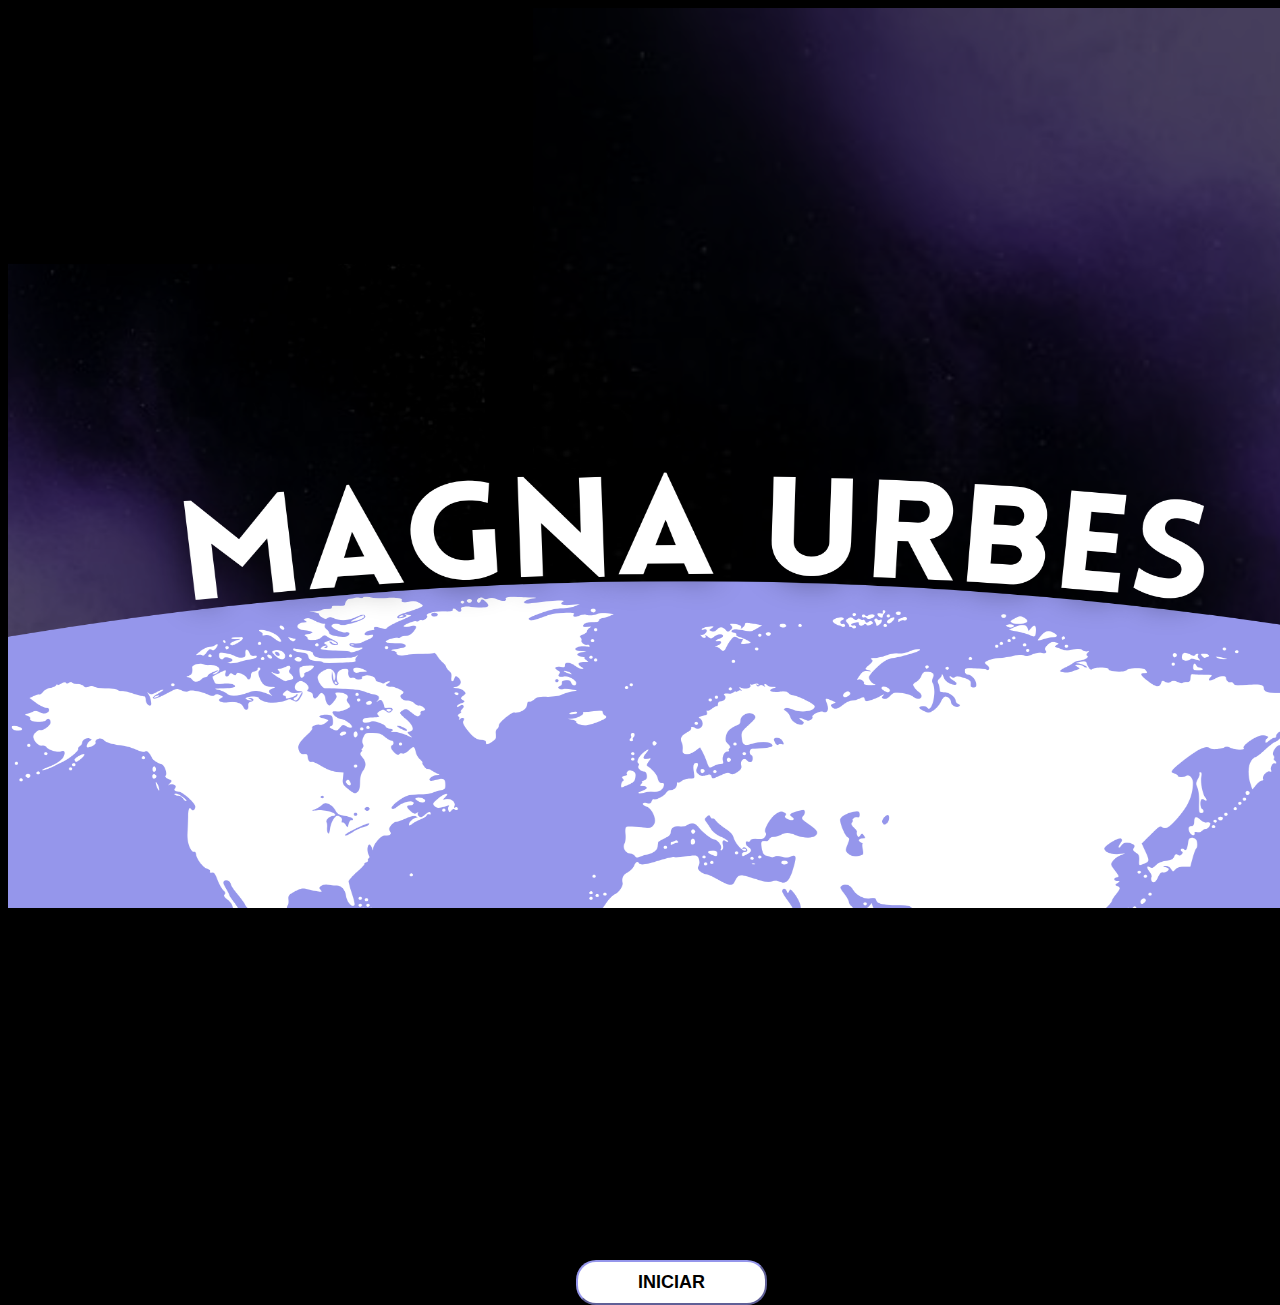
<file: Magna_Urbes/inicio/primeira/inicial1.html>
<!DOCTYPE html>
<html lang="pt-br">
<head>
    <title>pag. inicial1</title> 
    <meta name="viewport" content="initial-scale=1.0">  
    <style type="text/css">
     button{
        font-size: 18px;
        font-weight: 600;
        background-color: white;
        border-radius: 20px;
        border: 1;
        border-color: #9596eb;
        padding: 10px 60px; 
        position:absolute;
        top:140%;
        left:45%;
        z-index:1;
        }
    .img-incio{
        position:relative;
        text-align:center;
    }
    </style>
</head>
<body bgcolor="black">
    <div class="img-inicio">
    <img src="pg_inicio.png" height="900" width="1350"/>
    <center><button id="iniciarBtn">INICIAR</button></center>
    </div>
    <script>
     
        document.getElementById("iniciarBtn").addEventListener("click", function() {
            window.location.href = "segunda/segunda_pag.html";
        });
    </script>
</body>
</html>
</file>
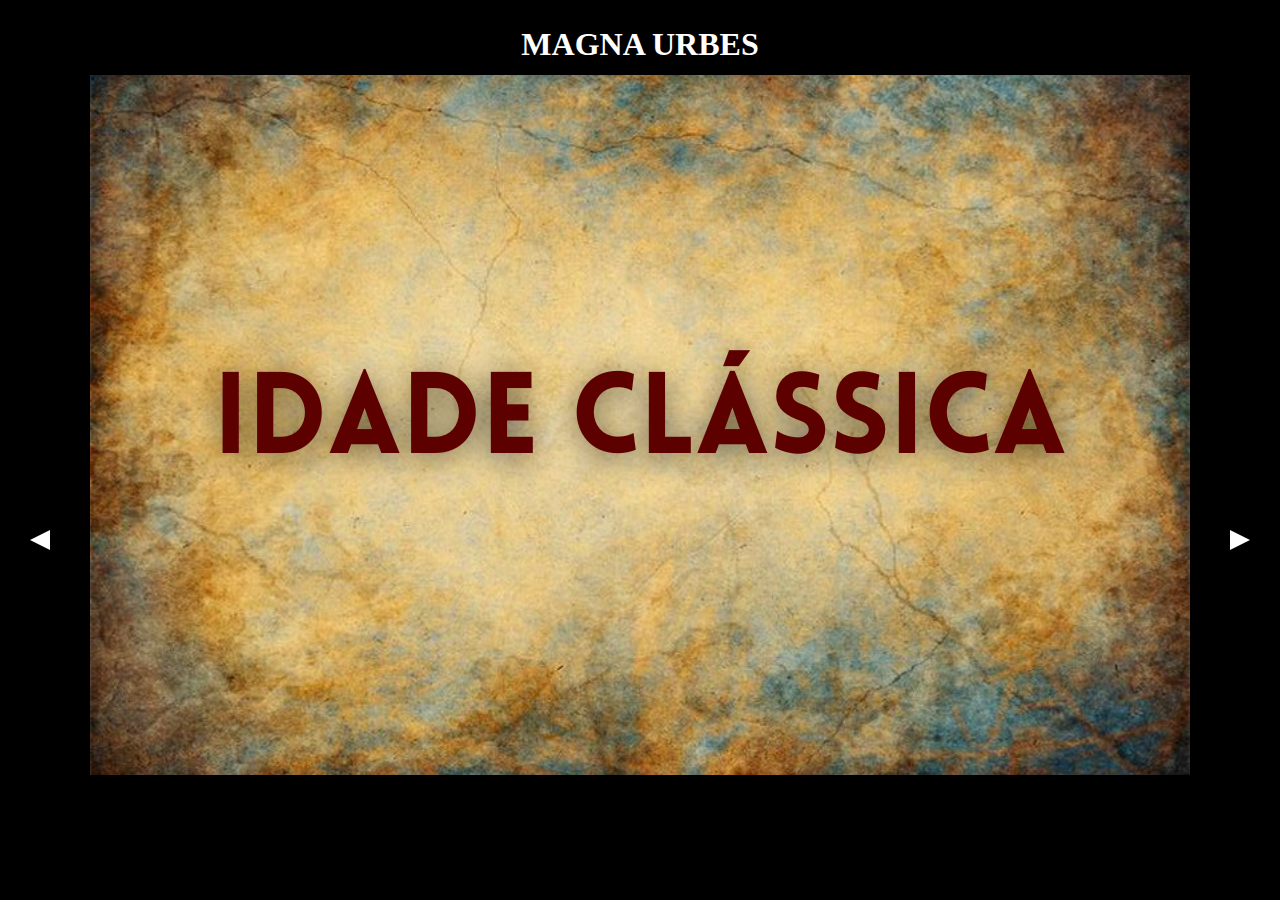
<file: Magna_Urbes/inicio/primeira/segunda/segunda_pag.html>
<!DOCTYPE html>
<html>
<head>
    <meta charset="UTF-8">
    <meta name="viewport" content="width=device-width, initial-scale=1.0">
    <title>carrosel</title>
    <link rel="stylesheet" href="style.css" >
    <script src="script.js" defer></script>
    
</head>
<body bgcolor="black">
    <h1>MAGNA URBES</h1>
    <div id="seta-esquerda" class="seta seta-esquerda"></div>
    <div id="seta-direita" class="seta seta-direita"></div>
    
    <div class="carrosel">
        <div class="conteiner" id="img">
            <div class="imagem" data-url="mapas/index.html">
                <img src="imagem/idade_classica(4).png" alt="">
            </div>
            <div class="imagem" data-url="mapas2/index.html">
                <img src="imagem/idade_media.png" alt="">
            </div>
            <div class="imagem" data-url="mapas3/index.html">
                <img src="imagem/idade_moderna.png" alt="">
            </div>
          
        </div>
    </div>
</body>
</html>
</file>
<file: Magna_Urbes/inicio/primeira/segunda/style.css>
h1 {
    color: #ffffff;
    font-family: Trebuchet MS;
    position: absolute;
    top:5px; 
   text-align: center;
}

.seta {
    width: 0;
    height: 0;
    position: absolute;
    top: 60%;
    transform: translateY(-50%);
    cursor: pointer;
}

.seta-esquerda {
    border-left: 10px solid transparent;
    border-right: 20px solid white;
    border-top: 10px solid transparent;
    border-bottom: 10px solid transparent;
    left: 20px;
}

.seta-direita {
    border-left: 20px solid white;
    border-right: 10px solid transparent;
    border-top: 10px solid transparent;
    border-bottom: 10px solid transparent;
    right: 20px;
}

*{
    box-sizing: border-box;
}
body{
    display:flex;
    align-items: center;
    justify-content: center;
    margin: 75px;
}
.carrosel{
    box-shadow: 2px 2px 4px black;
    overflow: hidden;
    height: 700px;
    width: 1100px;
}
.conteiner{
    display: flex;
    transition: transform 0.5s ease-in-out;
    transform: translateX(0);
    position: relative;
}
img{
    object-fit: cover;
    width: 1100px;
    height: 700px;
}
</file>
